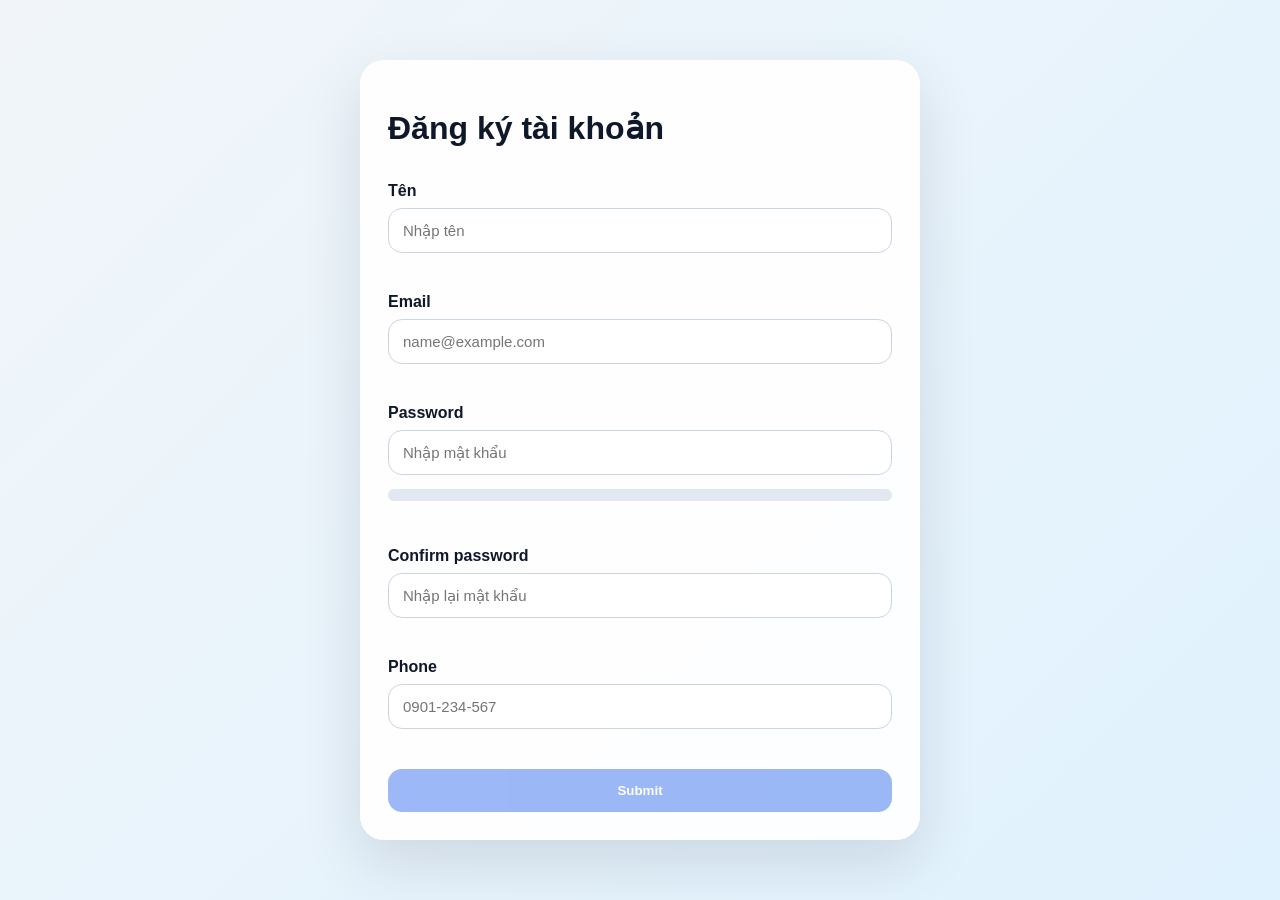
<file: form_validator/index.html>
<!doctype html>
<html lang="vi">
  <head>
    <meta charset="UTF-8" />
    <meta name="viewport" content="width=device-width, initial-scale=1.0" />
    <title>Form Validate</title>
    <link rel="stylesheet" href="style.css" />
  </head>
  <body>
    <main class="page">
      <form id="registerForm" class="card" novalidate>
        <h1>Đăng ký tài khoản</h1>

        <label>
          Tên
          <input
            id="name"
            type="text"
            placeholder="Nhập tên"
            autocomplete="name"
          />
          <small class="message" id="nameMsg"></small>
        </label>

        <label>
          Email
          <input
            id="email"
            type="email"
            placeholder="name@example.com"
            autocomplete="email"
          />
          <small class="message" id="emailMsg"></small>
        </label>

        <label>
          Password
          <input id="password" type="password" placeholder="Nhập mật khẩu" />
        </label>
        <div class="meter">
          <div id="strengthBar" class="strength-bar"></div>
        </div>
        <small class="message" id="passwordMsg"></small>

        <label>
          Confirm password
          <input
            id="confirmPassword"
            type="password"
            placeholder="Nhập lại mật khẩu"
          />
          <small class="message" id="confirmMsg"></small>
        </label>

        <label>
          Phone
          <input
            id="phone"
            type="tel"
            placeholder="0901-234-567"
            autocomplete="tel"
          />
          <small class="message" id="phoneMsg"></small>
        </label>

        <button id="submitBtn" type="submit" disabled>Submit</button>
      </form>
    </main>

    <div id="modal" class="modal hidden" aria-hidden="true">
      <div class="modal-content">
        <h2>Đăng ký thành công!</h2>
        <pre id="summary"></pre>
        <button id="closeModal" type="button">Đóng</button>
      </div>
    </div>

    <script src="app.js"></script>
  </body>
</html>
</file>
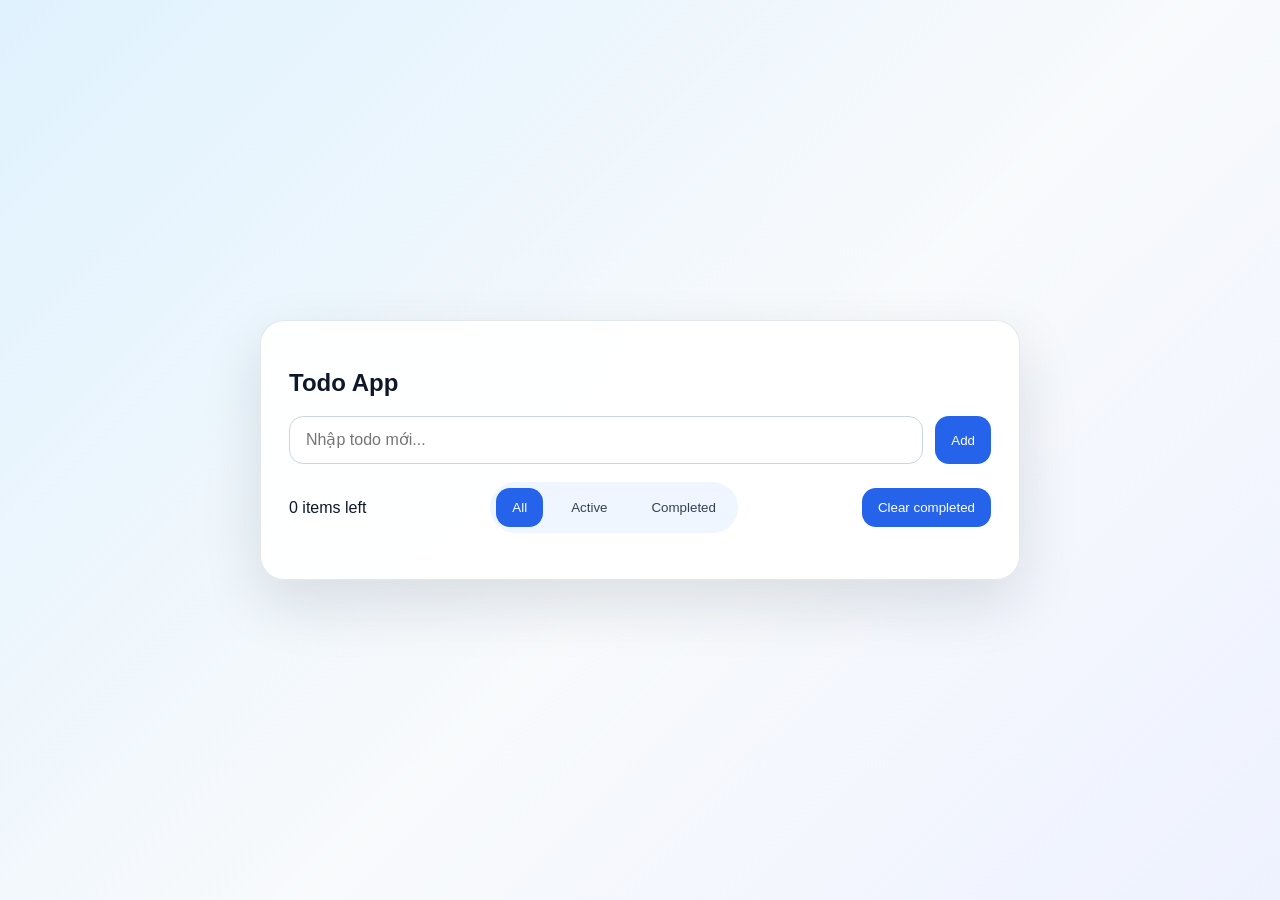
<file: todo_app/index.html>
<!doctype html>
<html lang="vi">
  <head>
    <meta charset="UTF-8" />
    <meta name="viewport" content="width=device-width, initial-scale=1.0" />
    <title>Todo App</title>
    <link rel="stylesheet" href="style.css" />
  </head>
  <body>
    <main class="app-shell">
      <section class="todo-app" aria-label="Todo App">
        <h1>Todo App</h1>

        <form id="todoForm" class="todo-form">
          <input
            id="todoInput"
            type="text"
            placeholder="Nhập todo mới..."
            autocomplete="off"
          />
          <button type="submit">Add</button>
        </form>

        <div class="toolbar">
          <p id="todoCount">0 items left</p>
          <div class="filters" role="tablist" aria-label="Filter todos">
            <button type="button" class="filter-btn active" data-filter="all">
              All
            </button>
            <button type="button" class="filter-btn" data-filter="active">
              Active
            </button>
            <button type="button" class="filter-btn" data-filter="completed">
              Completed
            </button>
          </div>
          <button type="button" id="clearCompleted">Clear completed</button>
        </div>

        <ul id="todoList" class="todo-list"></ul>
      </section>
    </main>

    <script src="app.js"></script>
  </body>
</html>
</file>
<file: form_validator/style.css>
* {
  box-sizing: border-box;
}
body {
  margin: 0;
  font-family: Inter, Arial, sans-serif;
  background: linear-gradient(135deg, #f1f5f9, #e0f2fe);
  color: #0f172a;
}
.page {
  min-height: 100vh;
  display: grid;
  place-items: center;
  padding: 24px;
}
.card {
  width: min(100%, 560px);
  background: rgba(255, 255, 255, 0.94);
  border-radius: 24px;
  padding: 28px;
  box-shadow: 0 24px 60px rgba(15, 23, 42, 0.12);
  display: grid;
  gap: 14px;
}
label {
  display: grid;
  gap: 8px;
  font-weight: 600;
}
input {
  padding: 13px 14px;
  border-radius: 14px;
  border: 1px solid #cbd5e1;
  font-size: 15px;
}
input.valid {
  border-color: #22c55a;
}
input.invalid {
  border-color: #ef4444;
}
.message {
  min-height: 18px;
  color: #ef4444;
  font-weight: 500;
}
.meter {
  width: 100%;
  height: 12px;
  background: #e2e8f0;
  border-radius: 999px;
  overflow: hidden;
}
.strength-bar {
  height: 100%;
  width: 0;
  transition:
    width 0.2s ease,
    background 0.2s ease;
}
button {
  border: 0;
  border-radius: 14px;
  padding: 14px 16px;
  cursor: pointer;
  background: #2563eb;
  color: #fff;
  font-weight: 700;
}
button:disabled {
  opacity: 0.45;
  cursor: not-allowed;
}
.modal {
  position: fixed;
  inset: 0;
  background: rgba(15, 23, 42, 0.55);
  display: grid;
  place-items: center;
  padding: 20px;
}
.modal.hidden {
  display: none;
}
.modal-content {
  width: min(92vw, 520px);
  background: #fff;
  border-radius: 20px;
  padding: 24px;
  box-shadow: 0 20px 50px rgba(15, 23, 42, 0.2);
}
pre {
  white-space: pre-wrap;
  background: #f8fafc;
  padding: 14px;
  border-radius: 12px;
}
</file>
<file: todo_app/style.css>
* {
  box-sizing: border-box;
}
body {
  margin: 0;
  font-family: Inter, Arial, sans-serif;
  background: linear-gradient(135deg, #e0f2fe, #f8fafc 55%, #eef2ff);
  color: #0f172a;
}
.app-shell {
  min-height: 100vh;
  display: grid;
  place-items: center;
  padding: 24px;
}
.todo-app {
  width: min(100%, 760px);
  background: rgba(255, 255, 255, 0.92);
  backdrop-filter: blur(14px);
  border: 1px solid rgba(148, 163, 184, 0.25);
  border-radius: 24px;
  padding: 28px;
  box-shadow: 0 24px 60px rgba(15, 23, 42, 0.12);
}
.todo-form,
.toolbar,
.filters {
  display: flex;
  gap: 12px;
}
.todo-form input {
  flex: 1;
  padding: 14px 16px;
  border: 1px solid #cbd5e1;
  border-radius: 14px;
  font-size: 16px;
}
button {
  border: 0;
  border-radius: 14px;
  padding: 12px 16px;
  background: #2563eb;
  color: #fff;
  cursor: pointer;
}
button:hover {
  filter: brightness(0.95);
}
.toolbar {
  align-items: center;
  justify-content: space-between;
  margin: 18px 0;
  flex-wrap: wrap;
}
.filters {
  background: #eff6ff;
  padding: 6px;
  border-radius: 999px;
}
.filter-btn {
  background: transparent;
  color: #334155;
}
.filter-btn.active {
  background: #2563eb;
  color: white;
}
.todo-list {
  list-style: none;
  padding: 0;
  margin: 0;
  display: grid;
  gap: 12px;
}
.todo-item {
  display: flex;
  align-items: center;
  gap: 12px;
  background: #fff;
  border: 1px solid #e2e8f0;
  border-radius: 16px;
  padding: 14px 16px;
  transition:
    transform 0.15s ease,
    box-shadow 0.15s ease;
}
.todo-item:hover {
  transform: translateY(-1px);
  box-shadow: 0 8px 18px rgba(15, 23, 42, 0.08);
}
.todo-item.completed .todo-text {
  text-decoration: line-through;
  color: #94a3b8;
}
.todo-text {
  flex: 1;
  cursor: pointer;
}
.todo-delete,
.todo-save,
.todo-cancel {
  background: #ef4444;
}
.todo-edit {
  width: 100%;
  padding: 10px 12px;
  border: 1px solid #cbd5e1;
  border-radius: 10px;
}
.hidden {
  display: none;
}
@media (max-width: 640px) {
  .todo-app {
    padding: 20px;
  }
  .todo-form,
  .toolbar {
    flex-direction: column;
    align-items: stretch;
  }
  .filters {
    justify-content: space-between;
  }
}
</file>
